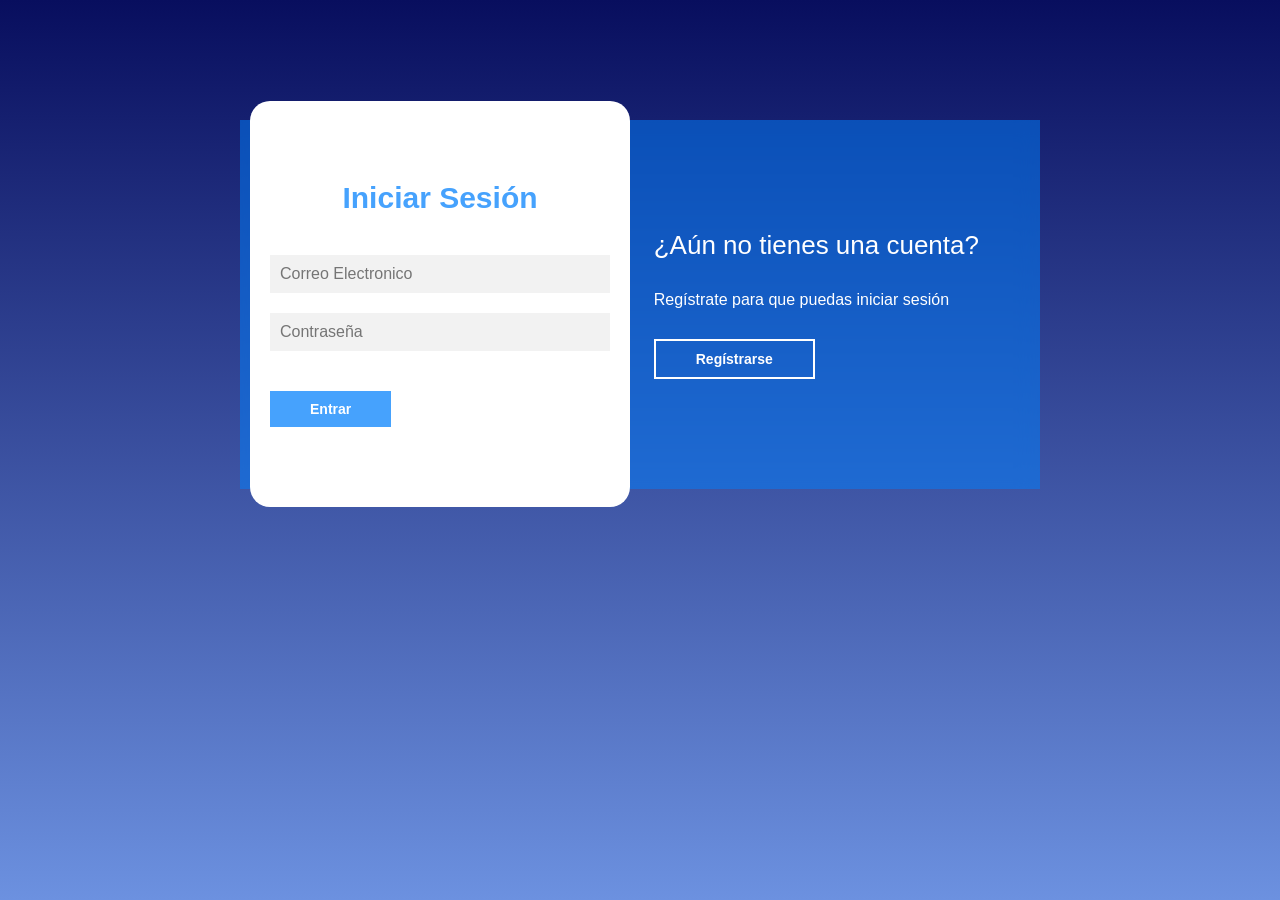
<file: loging..html>
<!DOCTYPE html>
<html lang="en">
<head>
    <meta charset="UTF-8">
    <meta http-equiv="X-UA-Compatible" content="IE=edge">
    <meta name="viewport" content="width=device-width, initial-scale=1.0">
   <link rel="stylesheet" href="login.css">
    <title>Document</title>
</head>
<body>
    
    <main>

        <div class="contenedor__todo">
            <div class="caja__trasera">
                <div class="caja__trasera-login">
                    <h3>¿Ya tienes una cuenta?</h3>
                    <p>Inicia sesión para entrar en la página</p>
                    <button id="btn__iniciar-sesion">Iniciar Sesión</button>
                </div>
                <div class="caja__trasera-register">
                    <h3>¿Aún no tienes una cuenta?</h3>
                    <p>Regístrate para que puedas iniciar sesión</p>
                    <button id="btn__registrarse">Regístrarse</button>
                </div>
            </div>

            <!--Formulario de Login y registro-->
            <div class="contenedor__login-register">
                <!--Login-->
                <form action="" class="formulario__login">
                    <h2>Iniciar Sesión</h2>
                    <input type="email" placeholder="Correo Electronico">
                    <input type="password" placeholder="Contraseña">
                    <button>Entrar</button>
                </form>

                <!--Register-->
                <form action="" class="formulario__register">
                    <h2>Regístrarse</h2>
                    <input type="text" placeholder="Nombre completo">
                    <input type="text" placeholder="Correo Electronico">
                    <input type="text" placeholder="Usuario">
                    <input type="password" placeholder="Contraseña">
                    <button>Regístrarse</button>
                </form>
            </div>
        </div>

    </main>








    <script type="text/javascript" src="lon.js"></script>
</body>
</html>
</file>
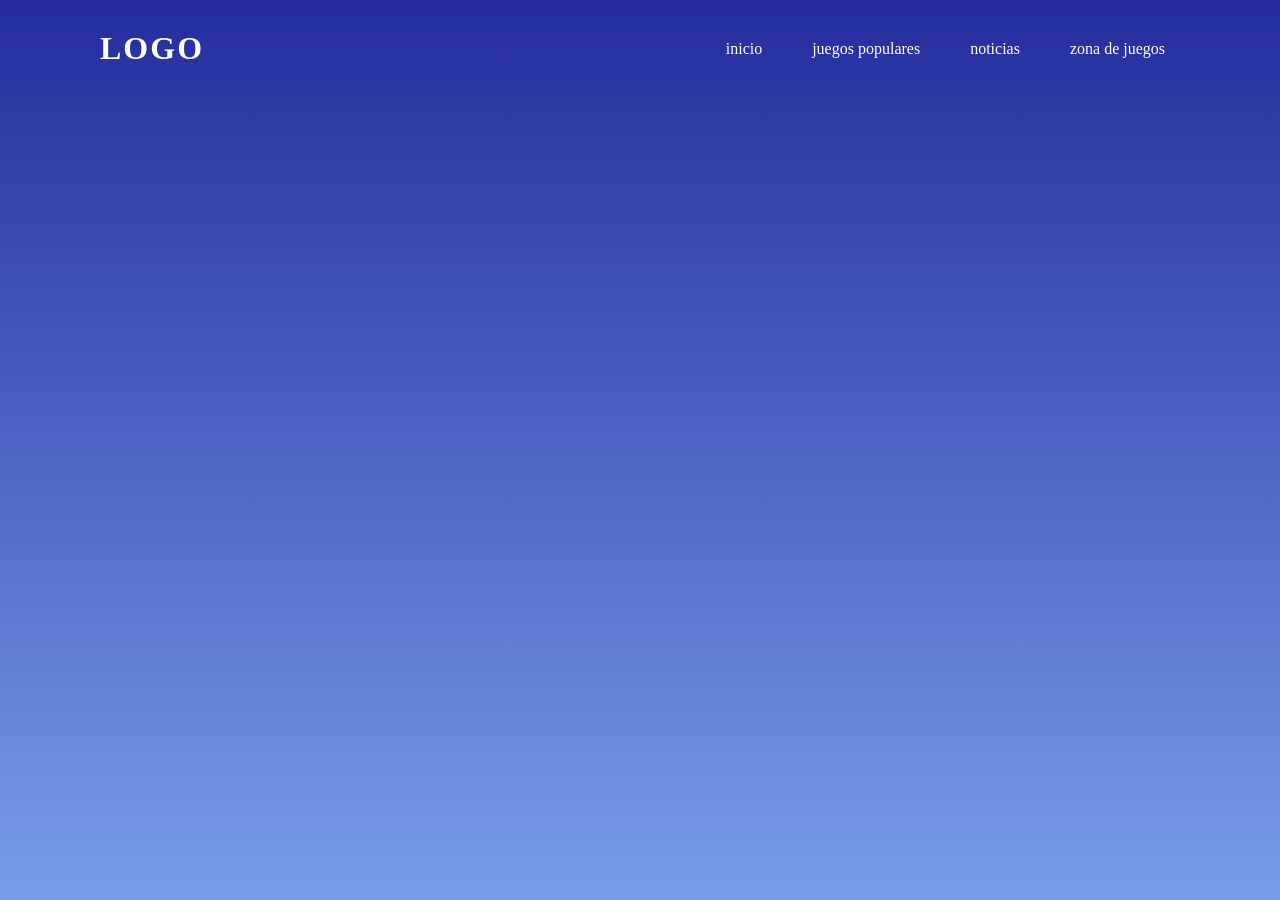
<file: zona juegos.html>
<!DOCTYPE html>
<html lang="en">
<head>
    <meta charset="UTF-8">
    <meta http-equiv="X-UA-Compatible" content="IE=edge">
    <meta name="viewport" content="width=device-width, initial-scale=1.0">
    <link rel="stylesheet" href="zona.css">
    <title>Document</title>
</head>
<body>
    <header>
        <a href="" class="logo-d">logo</a>
    <ul>
<li><a href="index.html">inicio</a></li>
<li><a href="juegos puplares.html">juegos populares</a></li>
<li><a href="noticias.html">noticias</a></li>
<li><a href="zona juegos.html">zona de juegos</a></li>
</header>
</ul>












</body>
</html>
</file>
<file: login.css>
*{
    margin: 0;
    padding: 0;
    box-sizing: border-box;
    text-decoration: none;
    font-family: 'Roboto', sans-serif;
}

body{
    background: linear-gradient(#080e5e,#6c91e0);
    background-size: cover;
    background-repeat: no-repeat;
    background-position: center;
    background-attachment: fixed;
}

main{
    width: 100%;
    padding: 20px;
    margin: auto;
    margin-top: 100px;
}

.contenedor__todo{
    width: 100%;
    max-width: 800px;
    margin: auto;
    position: relative;
}

.caja__trasera{
    width: 100%;
    padding: 10px 20px;
    display: flex;
    justify-content: center;
    -webkit-backdrop-filter: blur(10px);
    backdrop-filter: blur(10px);
    background-color: rgba(0, 128, 255, 0.5);

}

.caja__trasera div{
    margin: 100px 40px;
    color: white;
    transition: all 500ms;
}


.caja__trasera div p,
.caja__trasera button{
    margin-top: 30px;
}

.caja__trasera div h3{
    font-weight: 400;
    font-size: 26px;
}

.caja__trasera div p{
    font-size: 16px;
    font-weight: 300;
}

.caja__trasera button{
    padding: 10px 40px;
    border: 2px solid #fff;
    font-size: 14px;
    background: transparent;
    font-weight: 600;
    cursor: pointer;
    color: white;
    outline: none;
    transition: all 300ms;
}

.caja__trasera button:hover{
    background: #fff;
    color: #46A2FD;
}

/*Formularios*/

.contenedor__login-register{
    display: flex;
    align-items: center;
    width: 100%;
    max-width: 380px;
    position: relative;
    top: -185px;
    left: 10px;

    /*La transicion va despues del codigo JS*/
    transition: left 500ms cubic-bezier(0.175, 0.885, 0.320, 1.275);
}

.contenedor__login-register form{
    width: 100%;
    padding: 80px 20px;
    background: white;
    position: absolute;
    border-radius: 20px;
}

.contenedor__login-register form h2{
    font-size: 30px;
    text-align: center;
    margin-bottom: 20px;
    color: #46A2FD;
}

.contenedor__login-register form input{
    width: 100%;
    margin-top: 20px;
    padding: 10px;
    border: none;
    background: #F2F2F2;
    font-size: 16px;
    outline: none;
}

.contenedor__login-register form button{
    padding: 10px 40px;
    margin-top: 40px;
    border: none;
    font-size: 14px;
    background: #46A2FD;
    font-weight: 600;
    cursor: pointer;
    color: white;
    outline: none;
}




.formulario__login{
    opacity: 1;
    display: block;
}
.formulario__register{
    display: none;
}



@media screen and (max-width: 850px){

    main{
        margin-top: 50px;
    }

    .caja__trasera{
        max-width: 350px;
        height: 300px;
        flex-direction: column;
        margin: auto;
    }

    .caja__trasera div{
        margin: 0px;
        position: absolute;
    }


    /*Formularios*/

    .contenedor__login-register{
        top: -10px;
        left: -5px;
        margin: auto;
    }

    .contenedor__login-register form{
        position: relative;
    }
}
</file>
<file: zona.css>
*{

    margin: 0%;
    padding: 0%;
    box-sizing: border-box;
    
    }
    
    body{
    
    
    min-height: 100vh;
    background: linear-gradient(#242c9c,#799deb);
    }
    header{
        position:absolute;
        top: 0;
        left: 0;
        width: 100%;
        padding: 30px 100px;
        display: flex;
        justify-content: space-between;
        align-items: center;
        z-index: 10000;
        }
        .logo-d {

            color: #fff;
            font-weight: 700;
            text-decoration: none;
            font-size: 2em;
            text-transform: uppercase;
            letter-spacing: 2px;
            }
            
            ul{
            display: flex;
            justify-content: center;
            align-items: center;
            
            }
            ul li{
            
            list-style: none;
            margin-left: 20px;
            
            }
            
            ul li a{
            
                text-decoration: none;
                padding: 6px 15px;
                color: #fff;
                border-radius: 20px;
            }
            
            ul li a:hover{
             background: #fff;
                color: #2b1055;
            }
</file>
